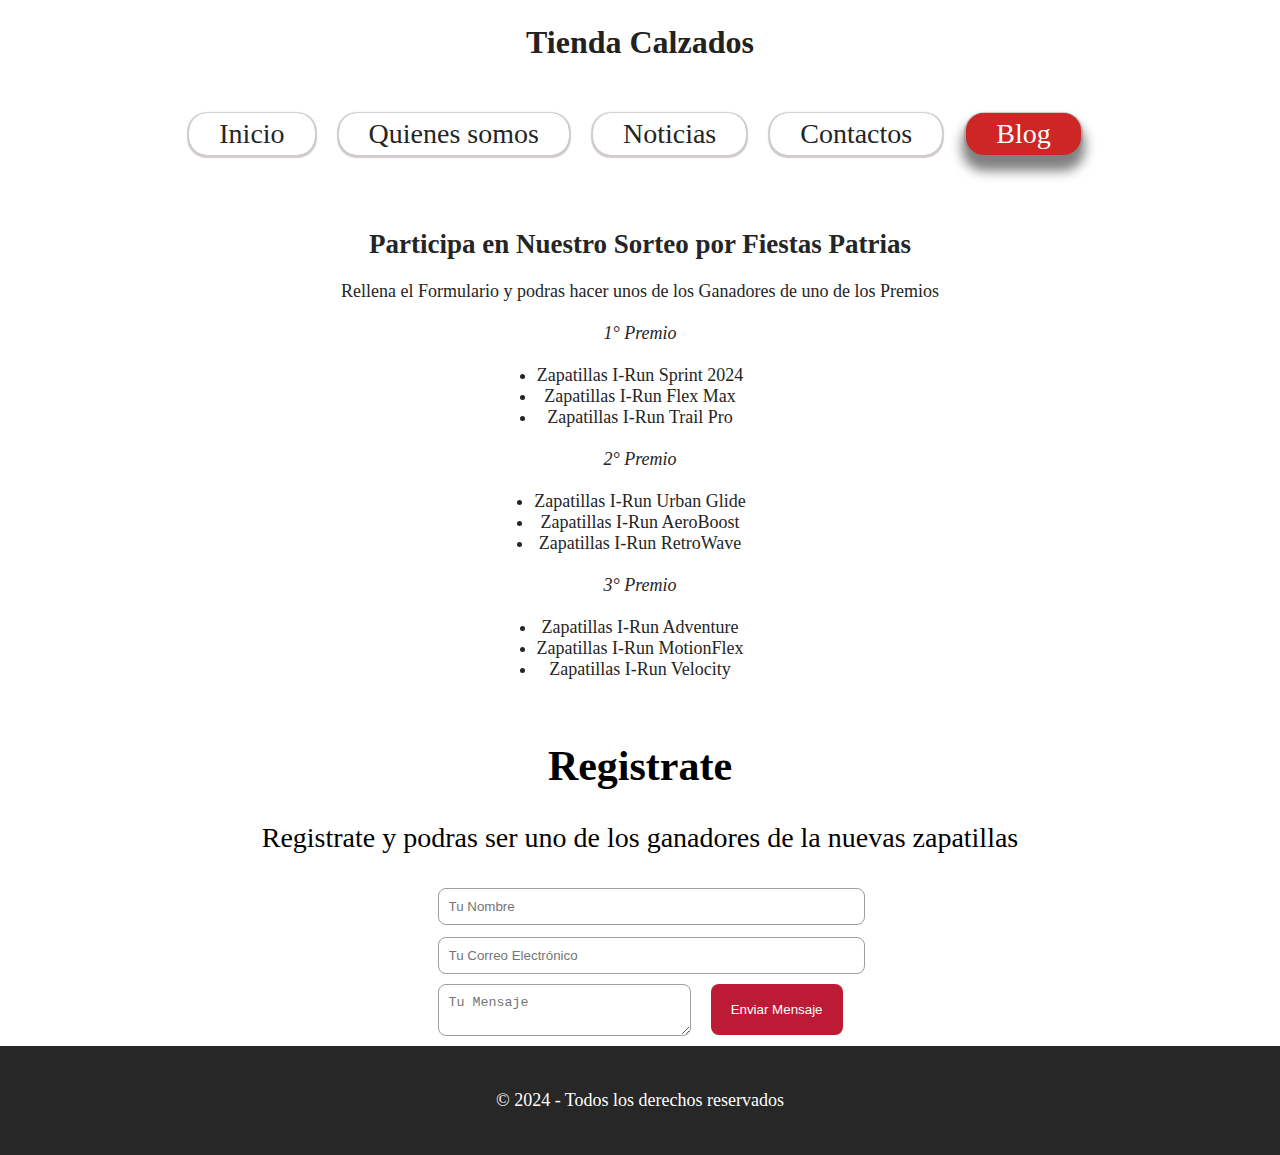
<file: blog.html>
<!DOCTYPE html>
<html lang="en">
<head>
    <meta charset="UTF-8">
    <meta name="viewport" content="width=device-width, initial-scale=1.0">
    <title>Blog</title>
    <link rel="stylesheet" href="css/estilos.css">
    <link rel="icon" href="img/icon-zapatilla1.ico" type="image/x-icon">
</head>
<body>
    <h1>Tienda Calzados</h1>
    <nav id="menu">
        <ul>
            <li><a href="inicio.html">Inicio</a></li>
            <li><a href="quienessomos.html">Quienes somos</a></li>
            <li><a href="noticias.html">Noticias</a></li>
            <li><a href="contactos.html">Contactos</a></li>
            <li><a href="blog.html" class="active">Blog</a></li>
        </ul>
    </nav>
</body>

<!--Lista de Premios-->
<div class="contenedor2">
    <h2>Participa en Nuestro Sorteo por Fiestas Patrias</h2>  
    <br>
    <p> Rellena el Formulario y podras hacer unos de los Ganadores de uno de los Premios</p>
    <br>
    <p><i>1° Premio</i></p>
    <br>
    
   
    <ul>
      <li>Zapatillas I-Run Sprint 2024</li>
      <li>Zapatillas I-Run Flex Max</li>
      <li>Zapatillas I-Run Trail Pro</li>
    </ul>
    <br>
    <p><i>2° Premio</i></p>
    <br>
    <ul>
      <li>Zapatillas I-Run Urban Glide</li>
      <li>Zapatillas I-Run AeroBoost</li>
      <li>Zapatillas I-Run RetroWave</li>
    </ul>
    <br>
      <p><i>3° Premio</i></p>
        <br>
    <ul>
      <li>Zapatillas I-Run Adventure</li>
      <li>Zapatillas I-Run MotionFlex</li>
      <li>Zapatillas I-Run Velocity</li>
    </ul>
    </div>
    <br>
    
    
        <!-- Formulario de contacto -->
        <div class="contenedor3">
            <h2>Registrate</h2>
            <br>
            <p>Registrate y podras ser uno de los ganadores de la nuevas zapatillas</p>
            <br>
            <form action="enviar.php" method="post">
                <input type="text" name="nombre" placeholder="Tu Nombre" required>
                <input type="text" name="nombre" placeholder="Tu Correo Electrónico" required>
                <div class="textarea-button-container">
                <textarea name="mensaje" placeholder="Tu Mensaje" required></textarea>
                <div class="button-container">
                <button type="submit">Enviar Mensaje</button>
            </div>
            </div>
            </form>
        </div>
<footer>
    <div class="contenedor">
        <p>&copy; 2024 - Todos los derechos reservados</p>
    </div>
</footer>
</body>
</html>
</file>
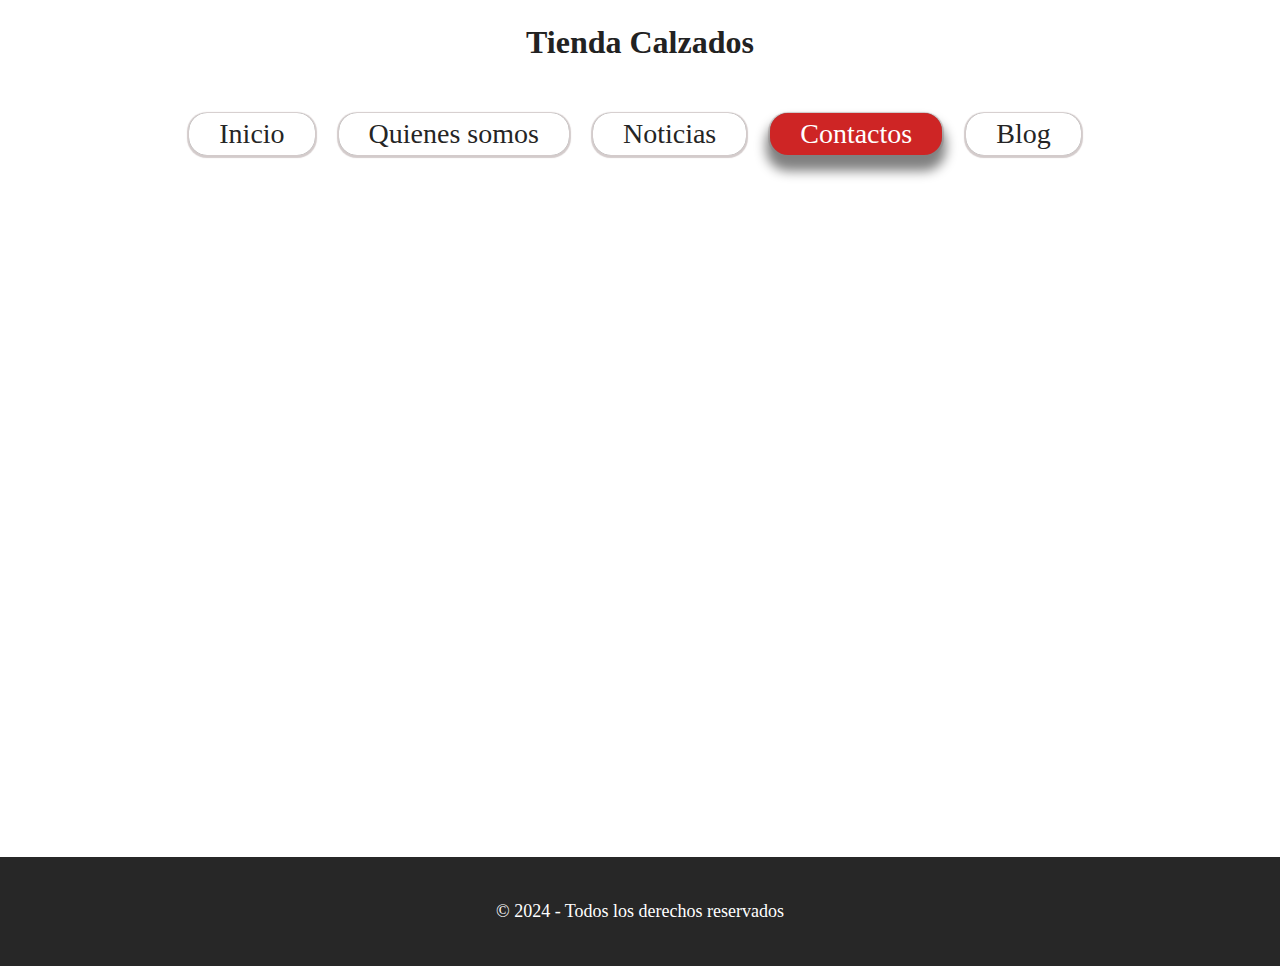
<file: contactos.html>
<!DOCTYPE html>
<html lang="en">
<head>
    <meta charset="UTF-8">
    <meta name="viewport" content="width=device-width, initial-scale=1.0">
    <title>Contactos</title>
    <link rel="stylesheet" href="css/estilos.css">
    <link rel="icon" href="img/icon-zapatilla1.ico" type="image/x-icon">
</head>
<body>
    <h1>Tienda Calzados</h1>
    <nav id="menu">
        <ul>
            <li><a href="inicio.html">Inicio</a></li>
            <li><a href="quienessomos.html">Quienes somos</a></li>
            <li><a href="noticias.html">Noticias</a></li>
            <li><a href="contactos.html" class="active">Contactos</a></li>
            <li><a href="blog.html">Blog</a></li>
        </ul>
    </nav>
</body>
<br>
<iframe src="https://www.google.com/maps/embed?pb=!1m18!1m12!1m3!1d7803.326538527236!2d-77.01995376152836!3d-12.066673860863025!2m3!1f0!2f0!3f0!3m2!1i1024!2i768!4f13.1!3m3!1m2!1s0x9105c89ec2a832cf%3A0x64b6a4e4b20a589d!2sGamarra%2C%20La%20Victoria%2015018!5e0!3m2!1ses-419!2spe!4v1721624074328!5m2!1ses-419!2spe" width="100%" height="650" style="border:0;" allowfullscreen="" loading="lazy" referrerpolicy="no-referrer-when-downgrade"></iframe>


<br>
<footer>
    <div class="contenedor">
        <p>&copy; 2024 - Todos los derechos reservados</p>
    </div>
</footer>
</body>
</html>
</file>
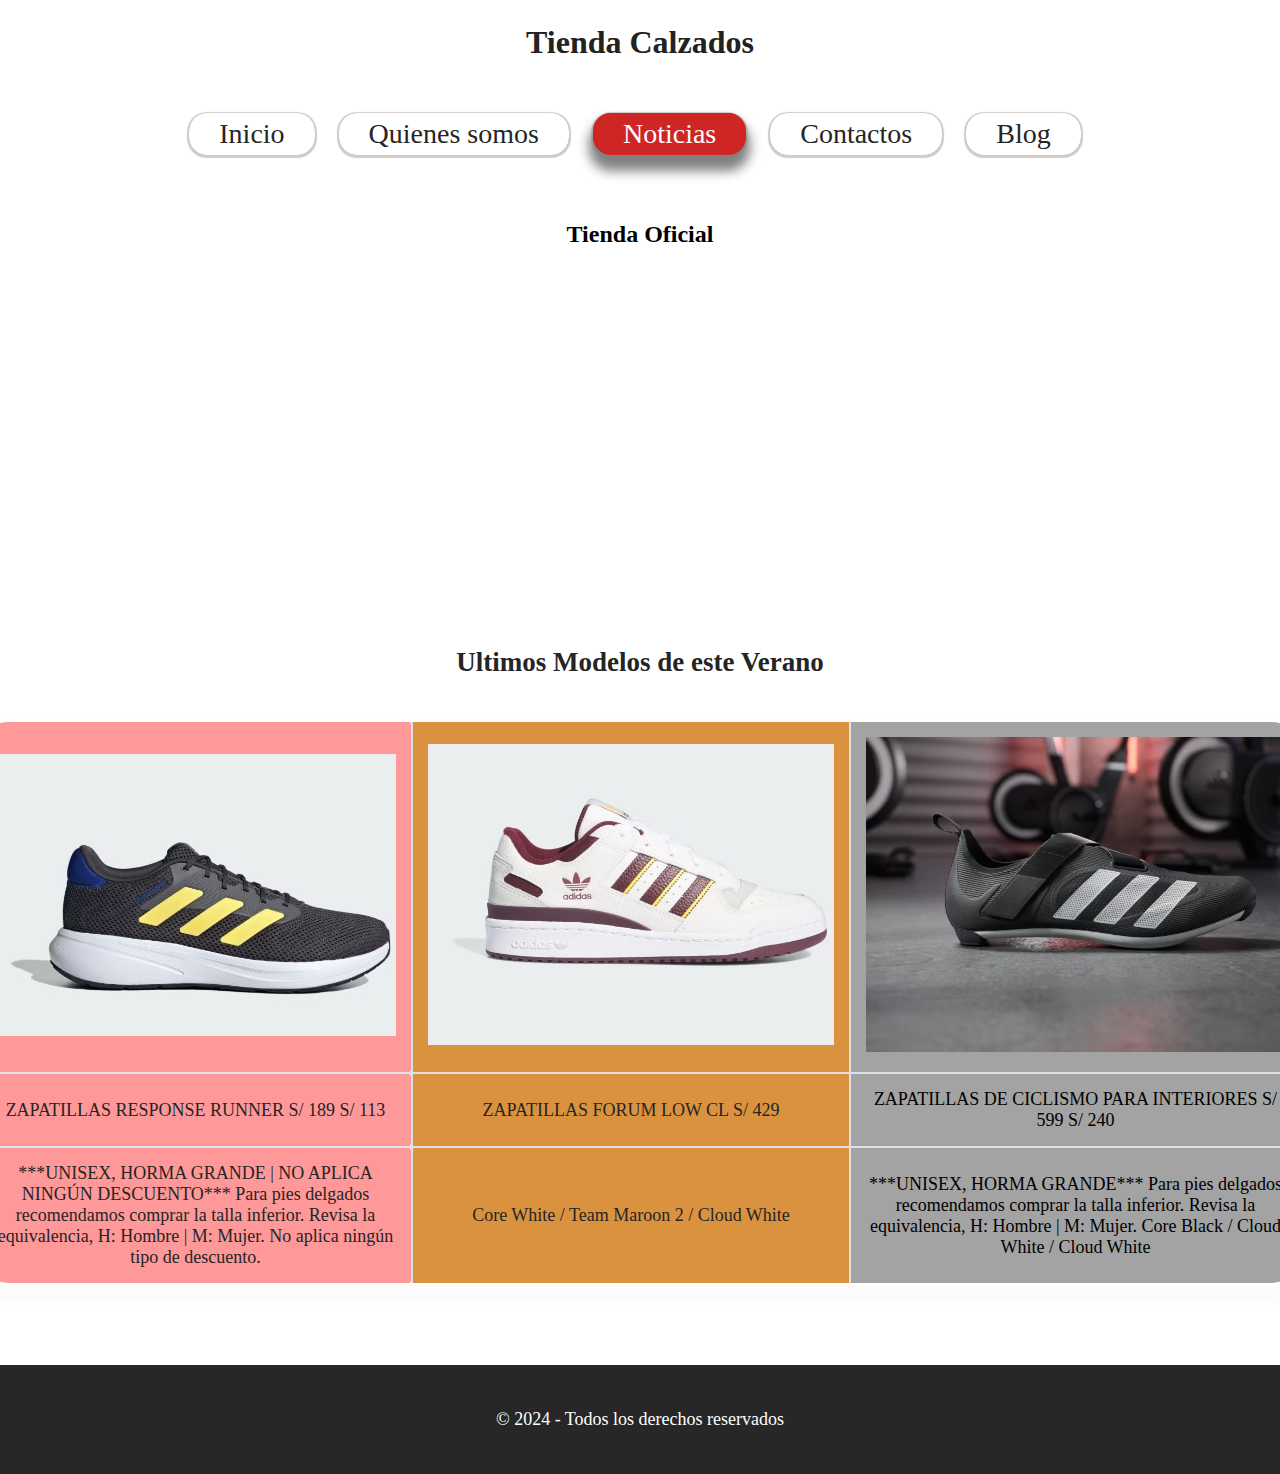
<file: noticias.html>
<!DOCTYPE html>
<html lang="en">
<head>
    <meta charset="UTF-8">
    <meta name="viewport" content="width=device-width, initial-scale=1.0">
    <title>Noticias</title>
    <link rel="stylesheet" href="css/estilos.css">
    <link rel="icon" href="img/icon-zapatilla1.ico" type="image/x-icon">
</head>
<body>
    <h1>Tienda Calzados</h1>
    <nav id="menu">
        <ul>
            <li><a href="inicio.html">Inicio</a></li>
            <li><a href="quienessomos.html">Quienes somos</a></li>
            <li><a href="noticias.html" class="active">Noticias</a></li>
            <li><a href="contactos.html" class="a">Contactos</a></li>
            <li><a href="blog.html" class="">Blog</a></li>
        </ul>
    </nav>
    <br>
    <br>
    <!--video de youtube-->
    <div class="container mt-5">
        <h2>Tienda Oficial</h2>
        <br>
        <br>
        <iframe width="560" height="315" src="https://www.youtube.com/embed/8eCoOYj3V0Q?si=7t-MgUAw1yu1Ijhu" title="YouTube video player" frameborder="0" allow="accelerometer; autoplay; clipboard-write; encrypted-media; gyroscope; picture-in-picture; web-share" referrerpolicy="strict-origin-when-cross-origin" allowfullscreen></iframe>
      </div>

    <!--tabla de noticias-->
    <div class="contenedor2">
        <h2>Ultimos Modelos de este Verano</h2>
        <br>
        <br>
        <table>
            <thead class="thead-light">
                <tr>
                    <th class="columna-rojo"><img src="img/n1.jpg" alt=""></th>
                    <th class="columna-naranja"><img src="img/n2.jpg" alt=""></th>
                    <th class="columna-plomo"><img src="img/n3.jpg" alt=""></th>
                </tr>
            </thead>
            <tbody>
                <tr>
                    <td class="columna-rojo">ZAPATILLAS RESPONSE RUNNER S/ 189
                        S/ 113<br>
                        <p></p></td>
                    <td class="columna-naranja">ZAPATILLAS FORUM LOW CL S/ 429</td>
                    <td class="columna-plomo">ZAPATILLAS DE CICLISMO PARA INTERIORES S/ 599
                        S/ 240</td>
                </tr>
                <td class="columna-rojo">
                    ***UNISEX, HORMA GRANDE | NO APLICA NINGÚN DESCUENTO***
                    Para pies delgados recomendamos comprar la talla inferior. Revisa la equivalencia, H: Hombre | M: Mujer. No aplica ningún tipo de descuento.
                </td>
                <td class="columna-naranja">
                    Core White / Team Maroon 2 / Cloud White
                </td>
                <td class="columna-plomo">
                    ***UNISEX, HORMA GRANDE***
Para pies delgados recomendamos comprar la talla inferior. Revisa la equivalencia, H: Hombre | M: Mujer.
Core Black / Cloud White / Cloud White
                </td>

            </tbody>
        </table>
    </div>
    <br>
    <br>
    <footer>
        <div class="contenedor">
            <p>&copy; 2024 - Todos los derechos reservados</p>
        </div>
    </footer>
</body>
</html>
</file>
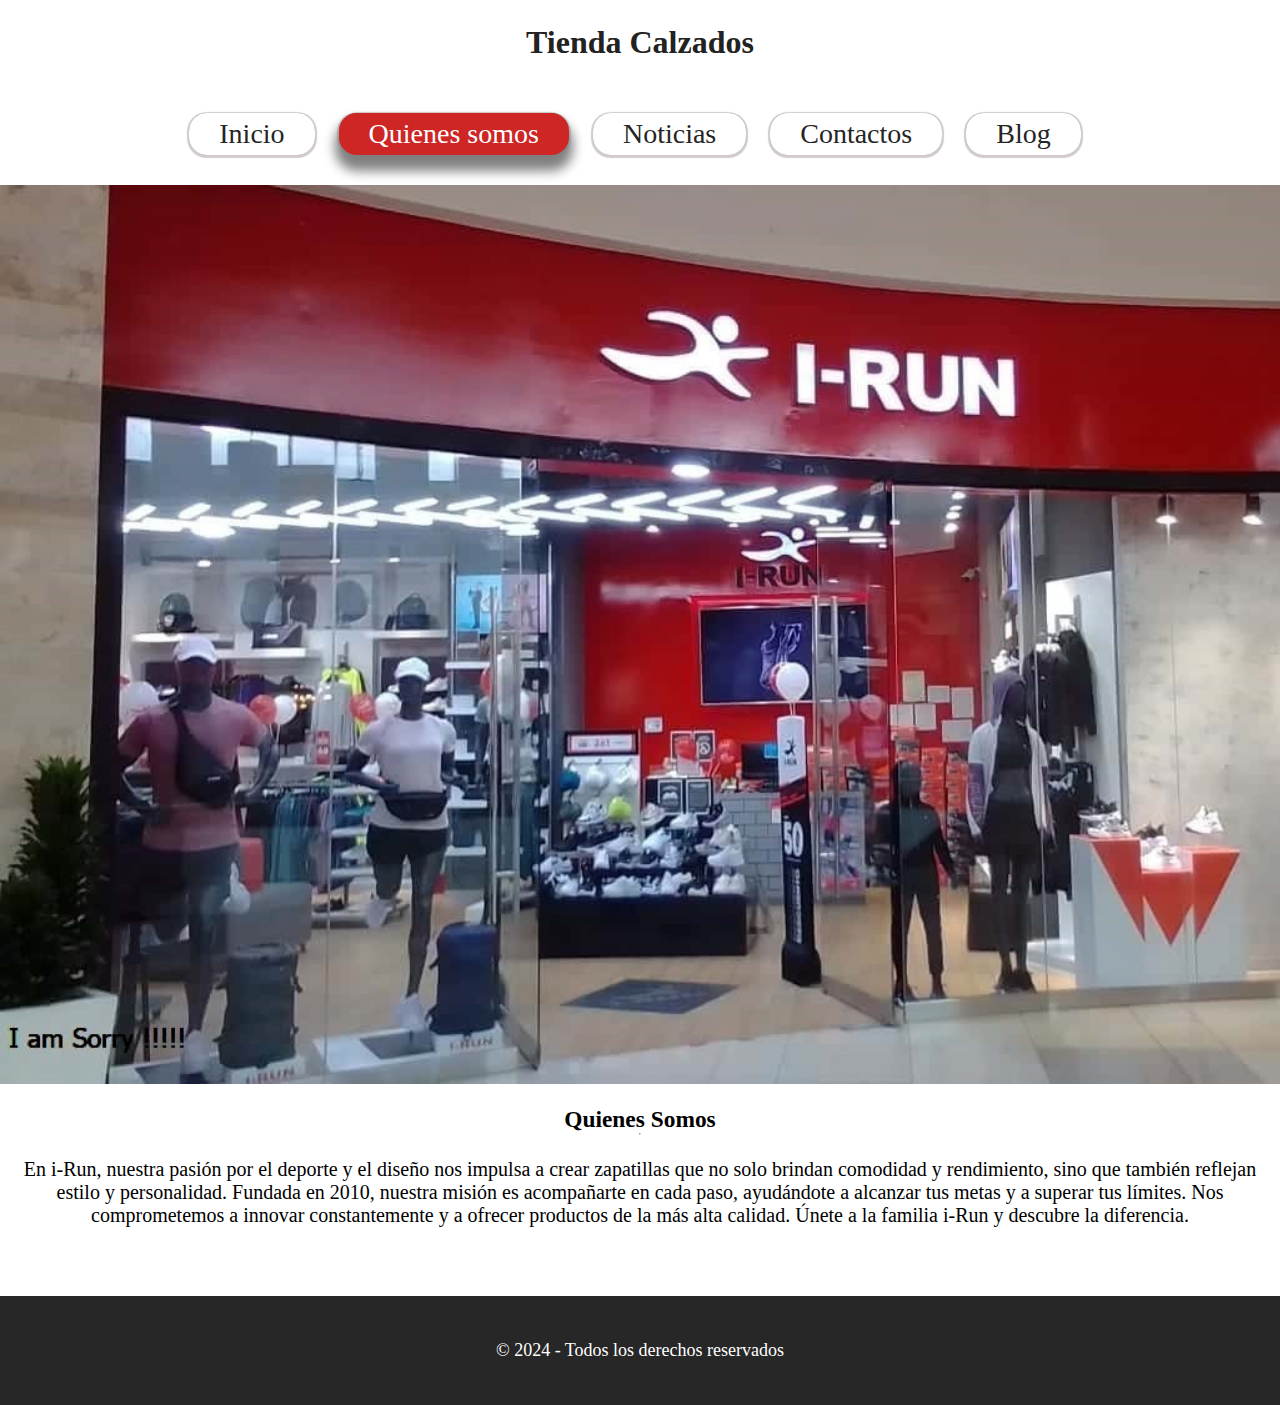
<file: quienessomos.html>
<!DOCTYPE html>
<html lang="en">
<head>
    <meta charset="UTF-8">
    <meta name="viewport" content="width=device-width, initial-scale=1.0">
    <title>Quienes somos</title>
    <link rel="stylesheet" href="css/estilos.css">
    <link rel="icon" href="img/icon-zapatilla1.ico" type="image/x-icon">
</head>
<body>
    <h1>Tienda Calzados</h1>
    <nav id="menu">
        <ul>
            <li><a href="inicio.html">Inicio</a></li>
            <li><a href="quienessomos.html" class="active">Quienes somos</a></li>
            <li><a href="noticias.html">Noticias</a></li>
            <li><a href="contactos.html">Contactos</a></li>
            <li><a href="blog.html">Blog</a></li>
        </ul>
    </nav>
</body>
<img src="img/portada-4.jpg" alt="" width="1599">
<br>
<br>
<div class="contenedor4">
<h3>Quienes Somos</h3>
<hr>
    <br>
    <p>En i-Run, nuestra pasión por el deporte y el diseño nos impulsa a crear zapatillas que no solo brindan comodidad y rendimiento, sino que también reflejan estilo y personalidad. Fundada en 2010, nuestra misión es acompañarte en cada paso, ayudándote a alcanzar tus metas y a superar tus límites. Nos comprometemos a innovar constantemente y a ofrecer productos de la más alta calidad. Únete a la familia i-Run y descubre la diferencia.</p>
    <br>
    <br>
    <br>
</div>
<footer>
    <div class="contenedor">
        <p>&copy; 2024 - Todos los derechos reservados</p>
    </div>
</footer>
</body>
</html>
</file>
<file: css/estilos.css>
* {
    margin: 0;
    padding: 0;
}

body {
    background-color: #FFF;
    text-align: center;
    font: bold;
    font-size: 16px;
    font-family: 'Trebuchet MS';
}

h1 {
    color: #222222;
    margin-bottom: 22px;
    margin-top: 24px;
}

#menu ul {
    list-style: none;
    padding: 20px;
    margin: 0 auto;
    padding-left: 10px;
    max-width: 960px;
}

#menu ul li {
    display: inline-block;
    background-color: #6b6b6b;
    margin: 10px;
    border-radius: 18px;
    box-shadow: 0px 1px 1px 2px rgb(211, 203, 203);
}

#menu ul li a {
    color: #252525;
    text-decoration: none;
    display: block;
    padding: 5px 30px;
    background: #ffffff;
    font-size: 28px;
    border-radius: 18px;
}

#menu ul li a:hover {
    background: #ffffff;
    color: #272727;
    box-shadow: 0 12px 12px 4px gray;
}

.centrar-imagen {
    display: flex;
    justify-content: center;
    align-items: center;
    margin-top: 20px;
}

#menu ul li a.active {
    background-color: #ce2525;
    color: #ffffff;
    box-shadow: 0px 12px 12px 4px gray;
}

.contenedor {
    display: flex;
    align-items: center;
    flex-direction: column;
    text-align: center;
    background-color: #272727;
    color: #FFF;
    padding: 44px;
    font-size: 18px;
}
/*Tabla*/
table {
    width: 80%;
    border-collapse: collapse;
    border-radius: 30px;
    overflow: hidden;
    box-shadow: 0 8px 8px 8px  rgba(212, 212, 212, 0.1);
}
thead th {
    background-color: #f8f9fa;
}
table, th, td {
    border: 2px solid #dee2e6;
}
th, td {
    padding: 15px;
    text-align: center;
}
.columna-rojo {
    background-color: #ff9898;
    box-shadow: rgb(99, 232, 236);
    border-radius:  6px;
}
.columna-naranja{
    background-color: #db923f;
}
.columna-plomo {
    background-color: #a3a3a3;
    color: black;
}
.contenedor2{
    display: flex;
    display: flex;
    align-items: center;
    flex-direction: column;
    text-align: center;
    background-color: #ffffff;
    color: #252525;
    padding: 44px;
    font-size: 18px;
}
.btn-primary {
    padding: 18px 38px;
    font-size: 18px;
    border-radius: 18px; 
}
.contenedor3 {
    display: flex;
    justify-content: center;
    align-items: center;
    flex-direction: column;
    font-size: 28px;
    
}
@media (max-width: 768px) {
    header h1 {
        font-size: 2em;
    }

    nav ul li {
        display: block;
        margin: 10px 0;
        text-align: center;
    }

    .button {
        padding: 10px 12px;
    }

    .button i {
        font-size: 1.4em;
    }

    form {
        padding: 0 20px;
    }
}
.post-content{
    display: flex;
    align-items: center;
}
.post-content img {
    margin-right: 20px;
}

.blog-post {
    margin-bottom: 40px;
}
.meta {
    color: #555252;
    font-size: 0.9em;
    margin-bottom: 10px;
}
.button {
    display: inline-flex;
    background-color: #333;
    color: #fff;
    padding: 10px 18px;
    text-decoration: none;
    border-radius: 4px;
    position: relative;
}
.button i {
    font-size: 1.6em;
    margin-right: 18px;
}
.button:hover {
    background-color: #ce2525;
    
}
form {
    max-width: 600px;
    margin: 0 auto;
}
input[type="text"],
input[type="email"],
textarea {
    width: 100%;
    padding: 10px;
    border: 1px solid #a19d9d;
    border-radius: 8px;
    margin-bottom: 10px;
}
.textarea-button-container {
    display: flex;
    align-items: flex-start;
}
textarea {
    flex: 1;
    margin-right: 10px;
}
.button-container {
    display: flex;
    align-items: center;
    justify-content: flex-start;
}
button[type="submit"] {
    background-color: #bd1a35;
    color: #ffffff;
    padding: 18px 20px ;
    border: none;
    border-radius: 8px;
    cursor: pointer;
    flex-shrink: 0;
    margin-left: 10px;
}
button[type="submit"]:hover {
    background-color: #e61359;
    box-shadow: 0px 8px 8px 0px gray;
}

.video1{
    display: flex;
    justify-content: center;
    align-items: center;
    margin-top: 20px;
}
video{
    width: 100%;
    max-width: 960px;
    border-radius: 10px; 
}
.contenedor4{
    display: flex;
    justify-content: center;
    align-items: center;
    flex-direction: column;
    font-size: 20px;
    max-width: 0 auto;

}
</file>
